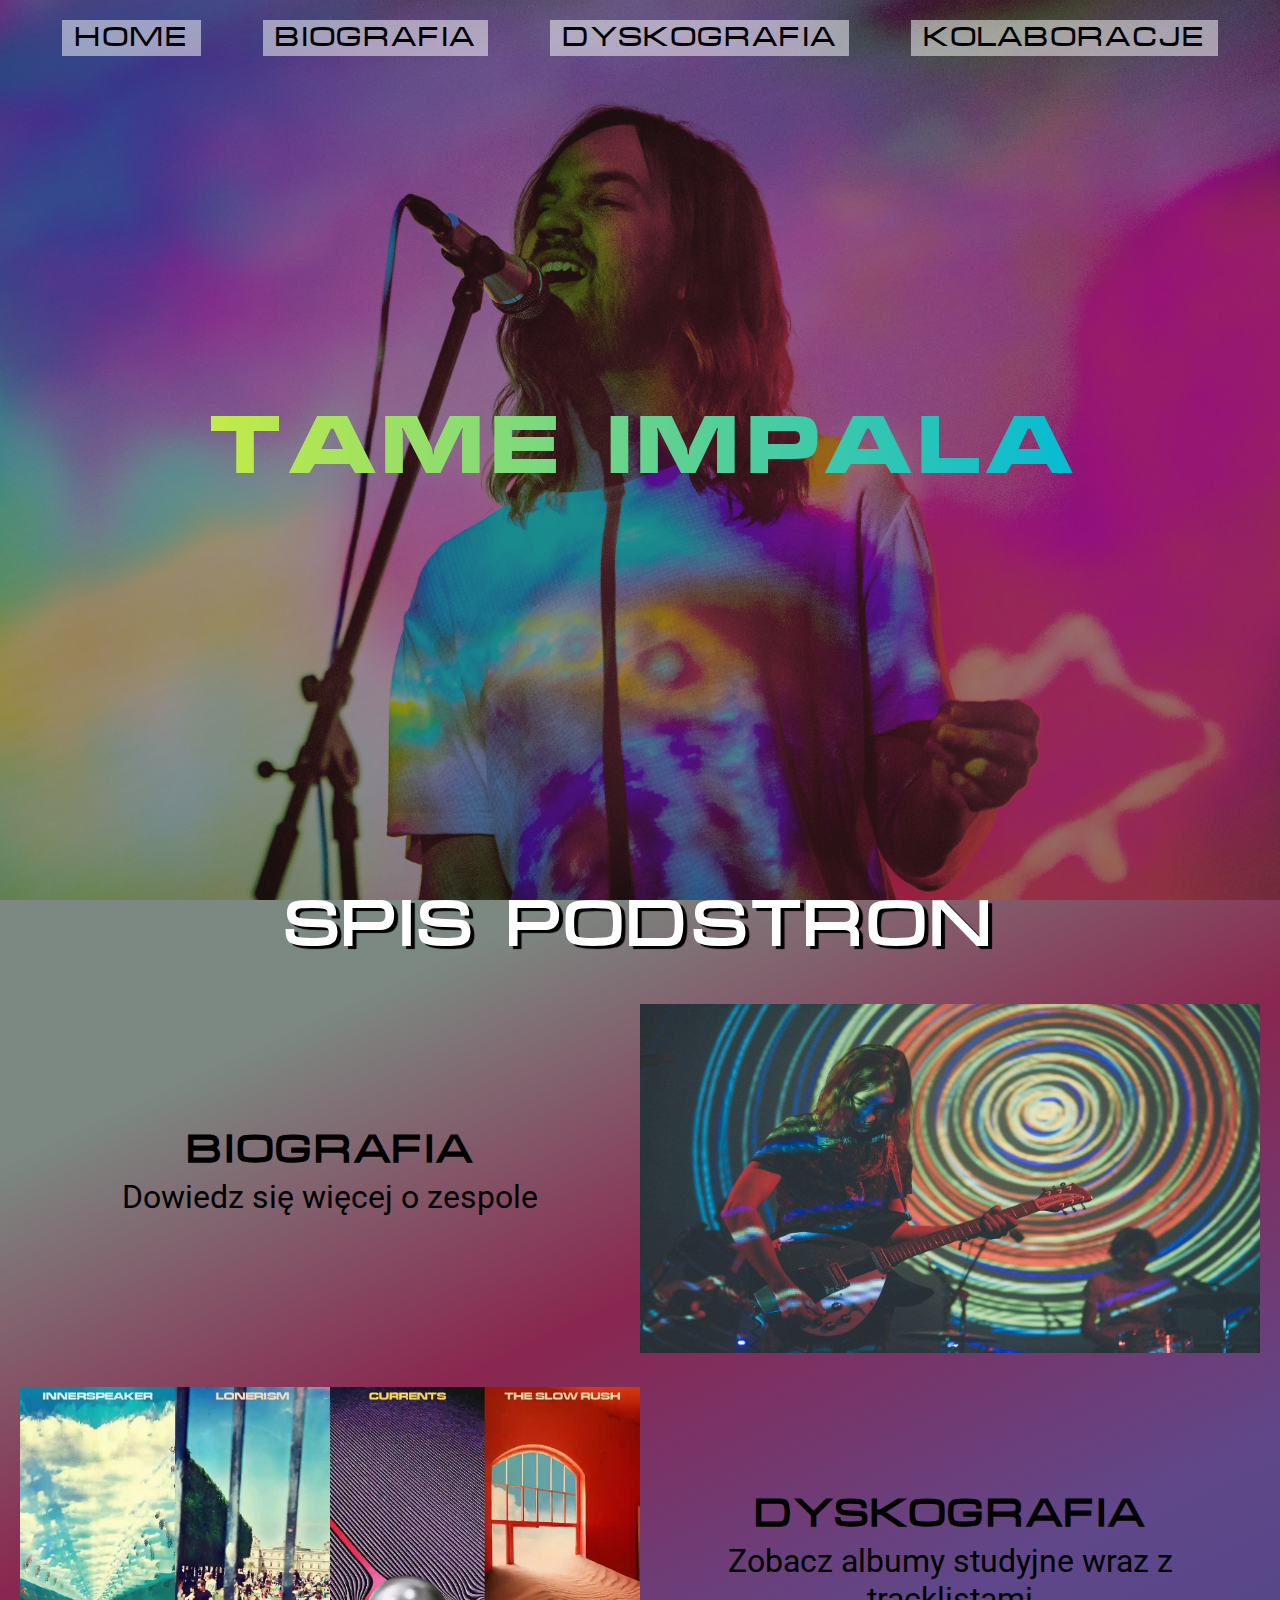
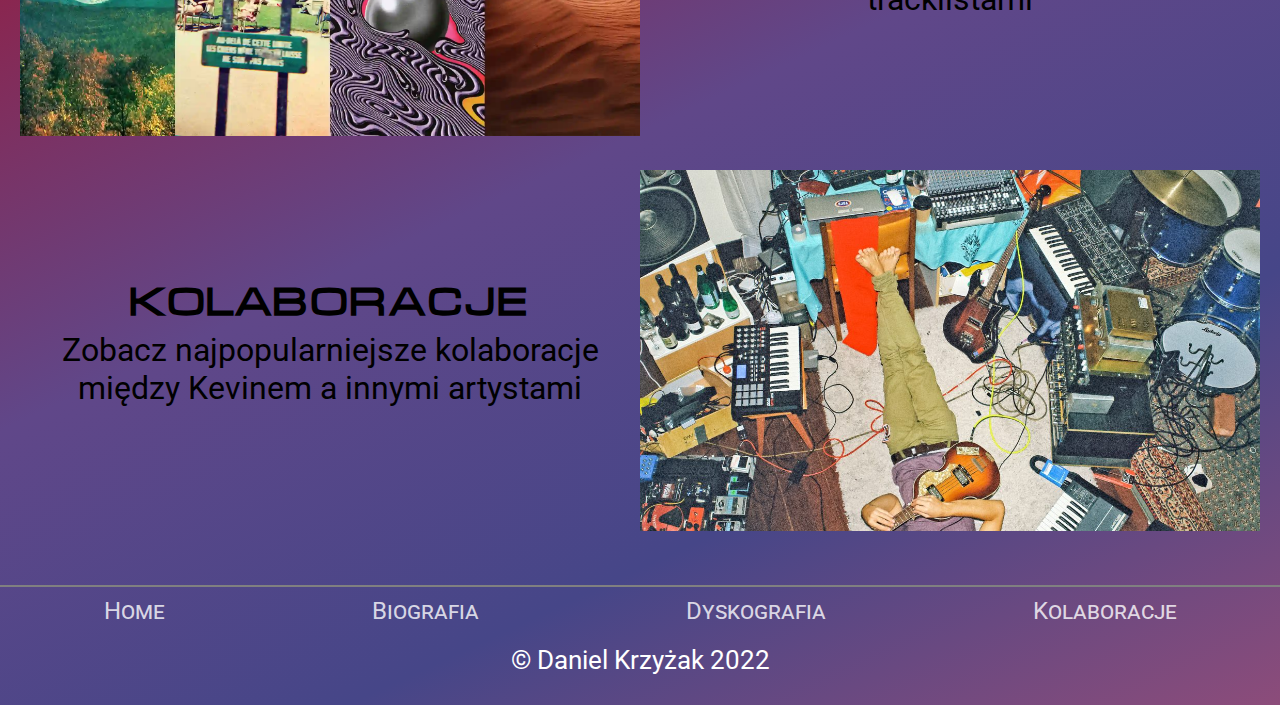
<file: index.html>
<!DOCTYPE html>
<html lang="pl">

<head>
   <meta charset="UTF-8">
   <meta http-equiv="X-UA-Compatible" content="IE=edge">
   <meta name="viewport" content="width=device-width, initial-scale=1.0">
   <title>Tame Impala</title>
   <link rel="icon" type="image/x-icon" href="assets/tame_impala_icon.ico">

   <link rel="preconnect" href="https://fonts.googleapis.com">
   <link rel="preconnect" href="https://fonts.gstatic.com" crossorigin>

   <link href="https://fonts.googleapis.com/css2?family=Roboto&display=swap" rel="stylesheet">
   <link rel="stylesheet" href="./assets/font-awesome-4.7.0/css/font-awesome.min.css" />

   <link rel="stylesheet" href="css/general.css" />
   <link rel="stylesheet" href="css/navbar.css" />

   <link rel="stylesheet" href="css/home.css" />
</head>

<body class="gradient-homepage">
   <nav class="transparent">
      <div class="collapse-control transparent">
         <div class="white-bg hamburger-container">
            <i class="fa fa-bars" aria-hidden="true"></i>
         </div>
      </div>
      <ul>
         <a href="#!">
            <li>HOME</li>
         </a>
         <a href="biografia.html">
            <li>BIOGRAFIA</li>
         </a>
         <a href="dyskografia.html">
            <li>DYSKOGRAFIA</li>
         </a>
         <a href="kolaboracje.html">
            <li>KOLABORACJE</li>
         </a>
      </ul>
   </nav>

   <header>
      <div id="main-header-container">
         <h1 id="main-header">TAME IMPALA</h1>
      </div>
   </header>

   <section>
      <h2 class="section-header">SPIS PODSTRON</h2>

   </section>

   <section>
      <article>
         <div class="article-text">
            <h3 class="article-header">BIOGRAFIA</h3>
            <p>Dowiedz się więcej o zespole</p>
         </div>

         <div class="article-image-container">
            <img class="article-image" src="assets/image3.jpg" />
            <div class="article-hover-content">
               <a href="biografia.html">ZOBACZ</a>
            </div>
         </div>
      </article>

      <article>
         <div class="article-text">
            <h3 class="article-header">DYSKOGRAFIA</h3>
            <p>Zobacz albumy studyjne wraz z tracklistami</p>
         </div>

         <div class="article-image-container">
            <img class="article-image" src="assets/dyskografia.webp" />
            <div class="article-hover-content">
               <a href="dyskografia.html">ZOBACZ</a>
            </div>
         </div>
      </article>

      <article>
         <div class="article-text">
            <h3 class="article-header">KOLABORACJE</h3>
            <p>Zobacz najpopularniejsze kolaboracje między Kevinem a innymi artystami</p>
         </div>

         <div class="article-image-container">
            <img class="article-image" src="assets/kolaboracje.jpg" />
            <div class="article-hover-content">
               <a href="dyskografia.html">ZOBACZ</a>
            </div>
         </div>
      </article>
   </section>

   <footer>
      <div class="footer-sitemap">
         <a href="#!">Home</a>

         <a href="biografia.html">Biografia</a>

         <a href="dyskografia.html">Dyskografia</a>

         <a href="kolaboracje.html">Kolaboracje</a>
      </div>
      <p class="copy">&copy; Daniel Krzyżak 2022</p>
   </footer>

   <script src="js/index.js"></script>
</body>

</html>
</file>
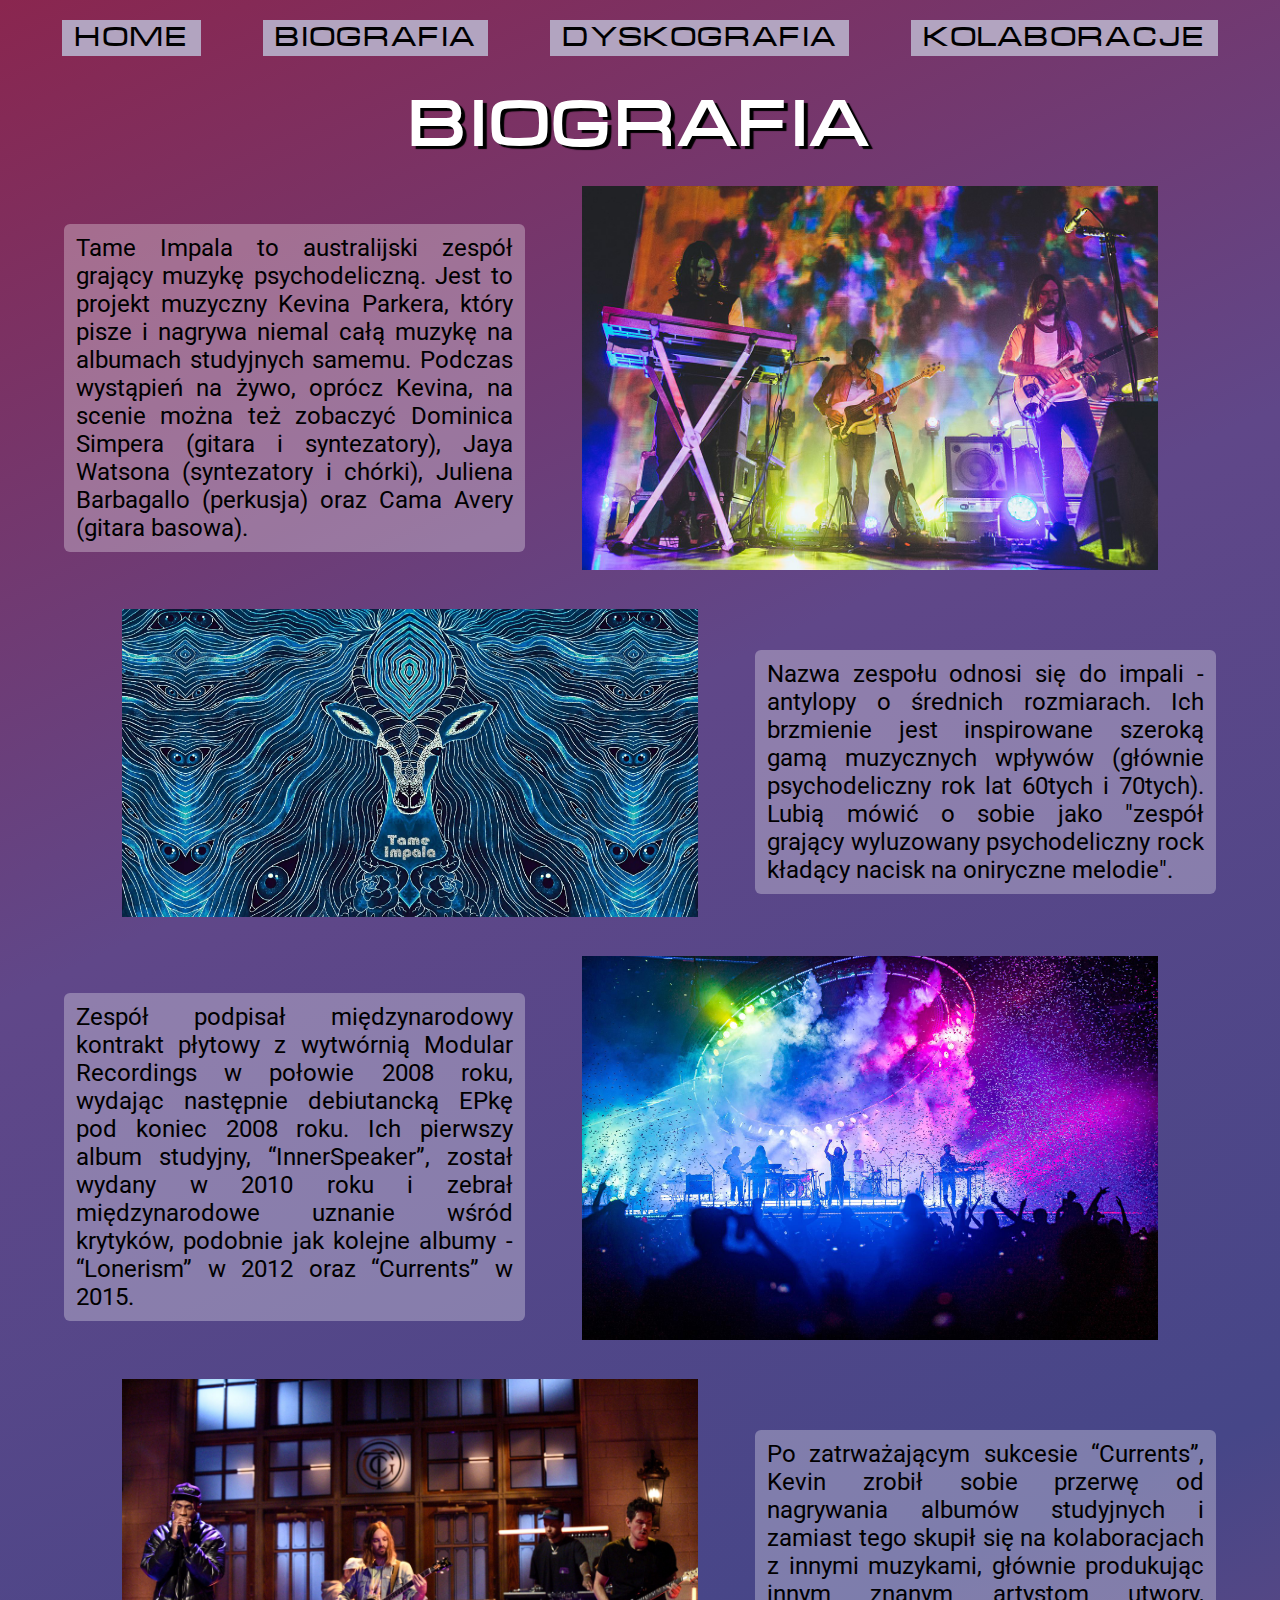
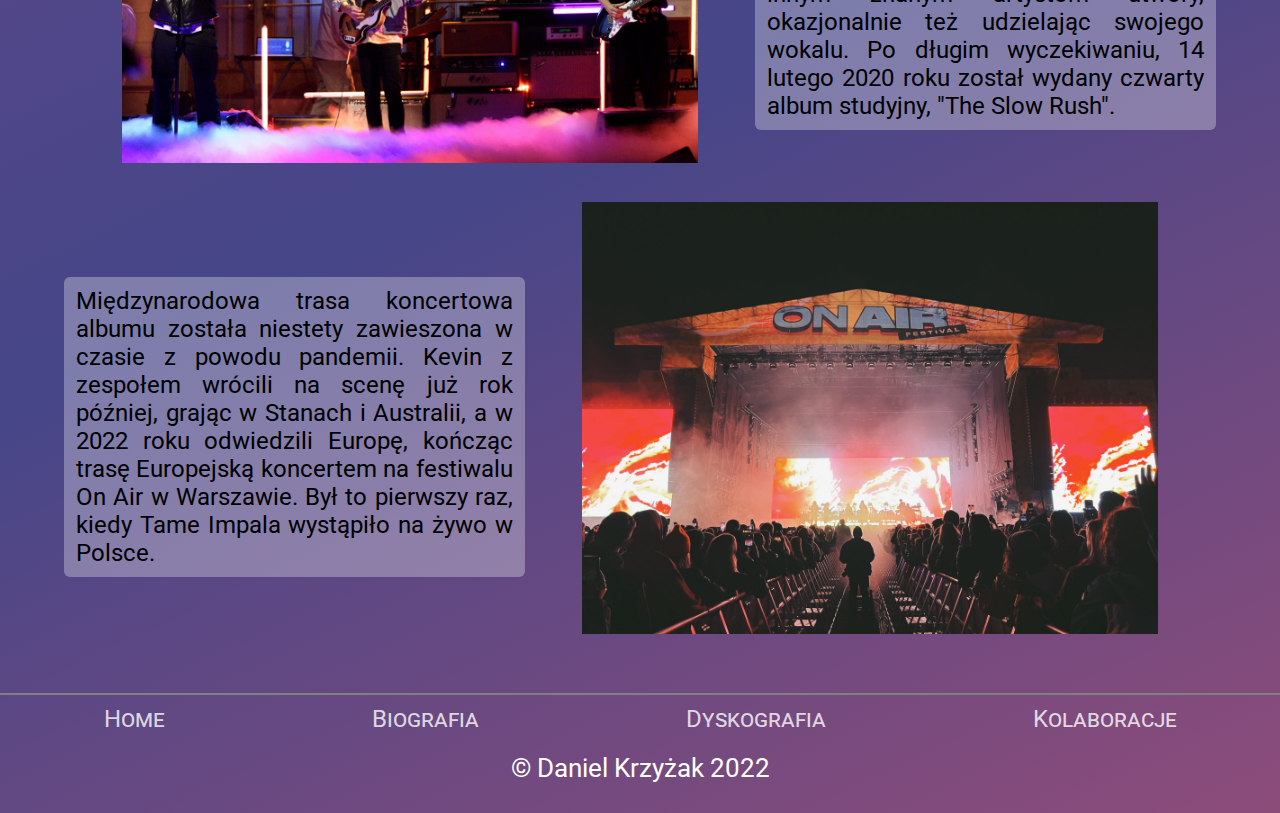
<file: biografia.html>
<!DOCTYPE html>
<html lang="pl">

<head>
   <meta charset="UTF-8">
   <meta http-equiv="X-UA-Compatible" content="IE=edge">
   <meta name="viewport" content="width=device-width, initial-scale=1.0">
   <title>Tame Impala - Biografia</title>
   <link rel="icon" type="image/x-icon" href="assets/tame_impala_icon.ico">

   <link rel="preconnect" href="https://fonts.googleapis.com">
   <link rel="preconnect" href="https://fonts.gstatic.com" crossorigin>

   <link href="https://fonts.googleapis.com/css2?family=Roboto&display=swap" rel="stylesheet">
   <link rel="stylesheet" href="./assets/font-awesome-4.7.0/css/font-awesome.min.css" />

   <link rel="stylesheet" href="css/general.css" />
   <link rel="stylesheet" href="css/navbar.css" />
   <link rel="stylesheet" href="css/biografia.css" />
</head>

<body class="gradient-default">
   <nav>
      <div class="collapse-control">
         <div class="white-bg hamburger-container">
            <i class="fa fa-bars" aria-hidden="true"></i>
         </div>
      </div>
      <ul>
         <a href="index.html">
            <li>HOME</li>
         </a>
         <a href="#!">
            <li>BIOGRAFIA</li>
         </a>
         <a href="dyskografia.html">
            <li>DYSKOGRAFIA</li>
         </a>
         <a href="kolaboracje.html">
            <li>KOLABORACJE</li>
         </a>
      </ul>
   </nav>

   <section class="main-section">
      <h2 class="section-header">BIOGRAFIA</h2>
   </section>

   <section class="biography-section">
      <article class="biography-item">
         <p class="biography-paragraph">
            Tame Impala to australijski zespół grający muzykę psychodeliczną. Jest to projekt muzyczny Kevina Parkera,
            który pisze i nagrywa niemal całą muzykę na albumach studyjnych samemu. Podczas wystąpień na żywo, oprócz
            Kevina, na scenie można też zobaczyć Dominica Simpera (gitara i syntezatory), Jaya Watsona (syntezatory i
            chórki), Juliena Barbagallo (perkusja) oraz Cama Avery (gitara basowa).
         </p>
         <div class="image-container">
            <img src="assets/image2.jpg" alt="Tame Impala band image">
         </div>
      </article>

      <article class="biography-item">
         <p class="biography-paragraph">
            Nazwa zespołu odnosi się do impali - antylopy o średnich rozmiarach. Ich brzmienie jest inspirowane szeroką
            gamą muzycznych wpływów (głównie psychodeliczny rok lat 60tych i 70tych). Lubią mówić o sobie jako "zespół
            grający wyluzowany psychodeliczny rock kładący nacisk na oniryczne melodie".
         </p>
         <div class="image-container">
            <img src="assets/image4.webp" alt="Tame Impala band image">
         </div>
      </article>

      <article class="biography-item">
         <p class="biography-paragraph">
            Zespół podpisał międzynarodowy kontrakt płytowy z wytwórnią Modular Recordings w połowie 2008 roku, wydając
            następnie debiutancką EPkę pod koniec 2008 roku. Ich pierwszy album studyjny, “InnerSpeaker”, został wydany
            w 2010
            roku i zebrał międzynarodowe uznanie wśród krytyków, podobnie jak kolejne albumy - “Lonerism” w 2012 oraz
            “Currents” w 2015.
         </p>
         <div class="image-container">
            <img src="assets/image1.jpg" alt="Tame Impala band image">
         </div>
      </article>

      <article class="biography-item">
         <p class="biography-paragraph">
            Po zatrważającym sukcesie “Currents”, Kevin zrobił sobie przerwę od nagrywania albumów studyjnych i zamiast
            tego skupił się na kolaboracjach z innymi muzykami, głównie produkując innym znanym artystom utwory,
            okazjonalnie też udzielając swojego wokalu. Po długim wyczekiwaniu, 14 lutego 2020 roku został wydany
            czwarty album studyjny, "The Slow Rush".
         </p>
         <div class="image-container">
            <img src="assets/image6.jpg" alt="Tame Impala band image">
         </div>
      </article>

      <article class="biography-item">
         <p class="biography-paragraph">
            Międzynarodowa trasa koncertowa albumu została niestety zawieszona w czasie z powodu pandemii. Kevin z
            zespołem wrócili na scenę już rok później, grając w Stanach i Australii, a w 2022 roku odwiedzili Europę,
            kończąc trasę Europejską koncertem na festiwalu On Air w Warszawie. Był to pierwszy raz, kiedy Tame Impala
            wystąpiło na żywo w Polsce.
         </p>
         <div class="image-container">
            <img src="assets/image5.jpg" alt="Tame Impala band image">
         </div>
      </article>
   </section>

   <footer>
      <div class="footer-sitemap">
         <a href="index.html">Home</a>

         <a href="#!">Biografia</a>

         <a href="dyskografia.html">Dyskografia</a>

         <a href="kolaboracje.html">Kolaboracje</a>
      </div>
      <p class="copy">&copy; Daniel Krzyżak 2022</p>
   </footer>

   <script src="js/index.js"></script>
</body>

</html>
</file>
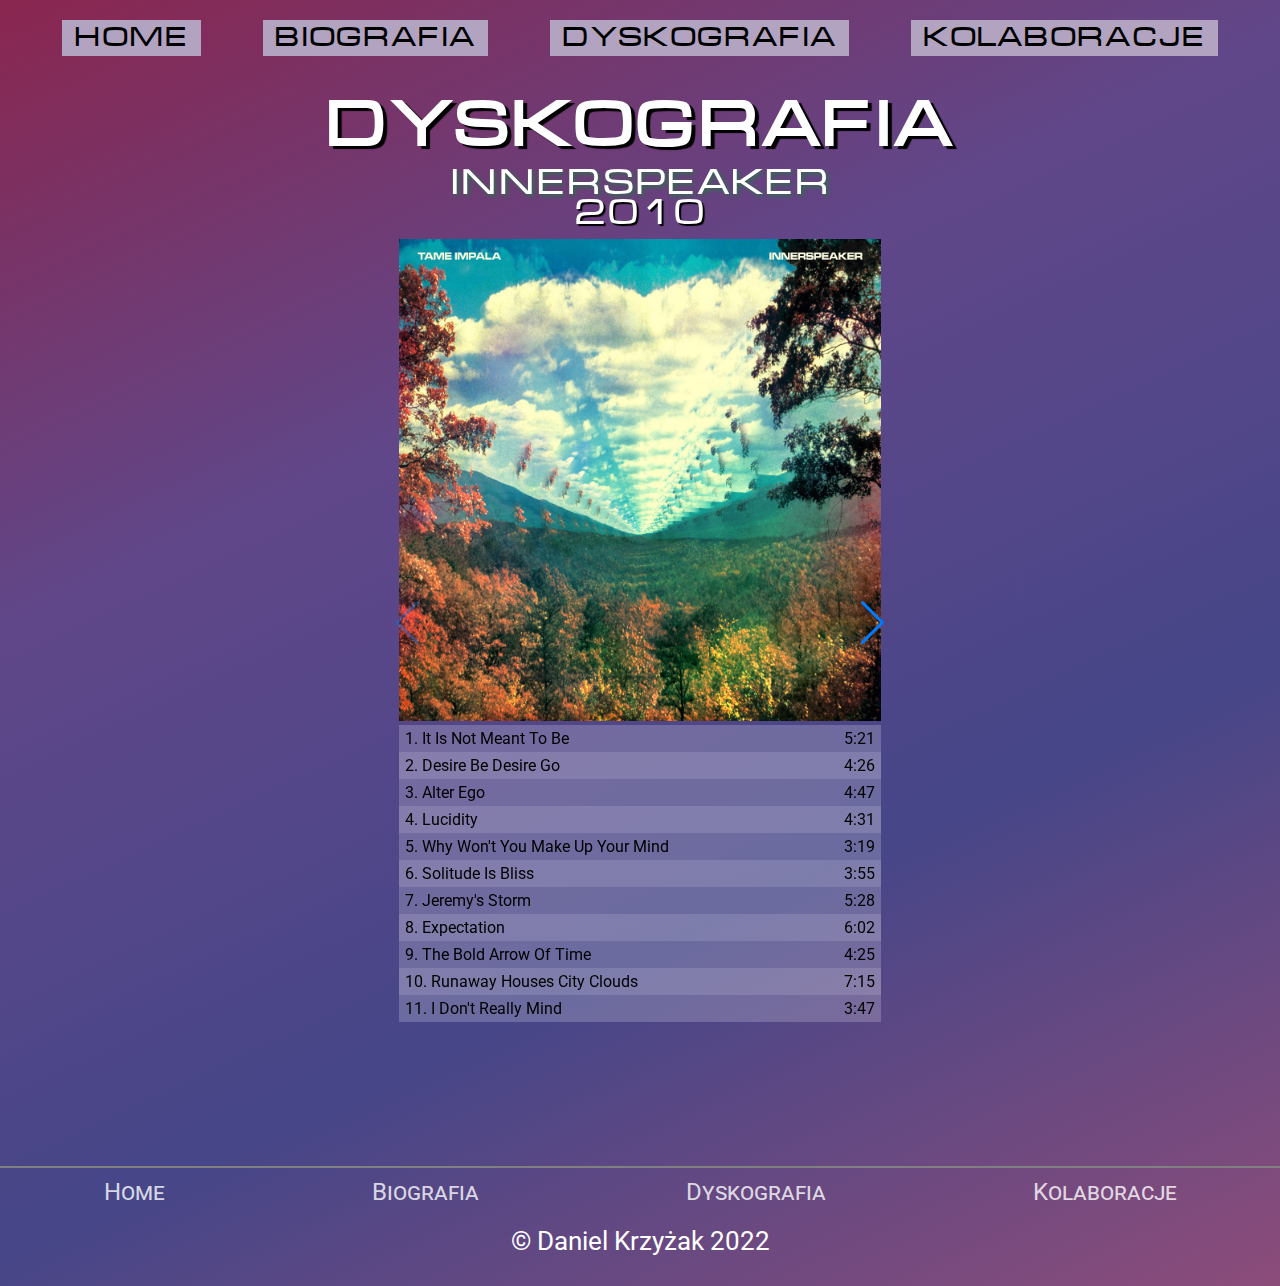
<file: dyskografia.html>
<!DOCTYPE html>
<html lang="pl">

<head>
   <meta charset="UTF-8">
   <meta http-equiv="X-UA-Compatible" content="IE=edge">
   <meta name="viewport" content="width=device-width, initial-scale=1.0">
   <title>Tame Impala - Dyskografia</title>
   <link rel="icon" type="image/x-icon" href="assets/tame_impala_icon.ico">

   <link rel="preconnect" href="https://fonts.googleapis.com">
   <link rel="preconnect" href="https://fonts.gstatic.com" crossorigin>

   <link href="https://fonts.googleapis.com/css2?family=Roboto&display=swap" rel="stylesheet">
   <link rel="stylesheet" href="./assets/font-awesome-4.7.0/css/font-awesome.min.css" />
   <link rel="stylesheet" href="https://cdn.jsdelivr.net/npm/swiper@8/swiper-bundle.min.css" />

   <link rel="stylesheet" href="css/dyskografia.css" />
   <link rel="stylesheet" href="css/general.css" />
   <link rel="stylesheet" href="css/navbar.css" />
</head>

<body class="gradient-default">
   <nav>
      <div class="collapse-control">
         <div class="white-bg hamburger-container">
            <i class="fa fa-bars" aria-hidden="true"></i>
         </div>
      </div>
      <ul>
         <a href="index.html">
            <li>HOME</li>
         </a>
         <a href="biografia.html">
            <li>BIOGRAFIA</li>
         </a>
         <a href="#!">
            <li>DYSKOGRAFIA</li>
         </a>
         <a href="kolaboracje.html">
            <li>KOLABORACJE</li>
         </a>
      </ul>
   </nav>

   <section class="main-section">
      <h2 class="section-header">DYSKOGRAFIA</h2>

      <div class="swiper" id="discography-container">
         <div class="swiper-wrapper"></div>

         <div class="swiper-button-prev"></div>
         <div class="swiper-button-next"></div>
      </div>
   </section>

   <footer>
      <div class="footer-sitemap">
         <a href="index.html">Home</a>

         <a href="biografia.html">Biografia</a>

         <a href="#!">Dyskografia</a>

         <a href="kolaboracje.html">Kolaboracje</a>
      </div>
      <p class="copy">&copy; Daniel Krzyżak 2022</p>
   </footer>


   <script src="js/index.js"></script>
   <script src="https://cdn.jsdelivr.net/npm/swiper@8/swiper-bundle.min.js"></script>
   <script src="js/dyskografia.js"></script>
</body>

</html>
</file>
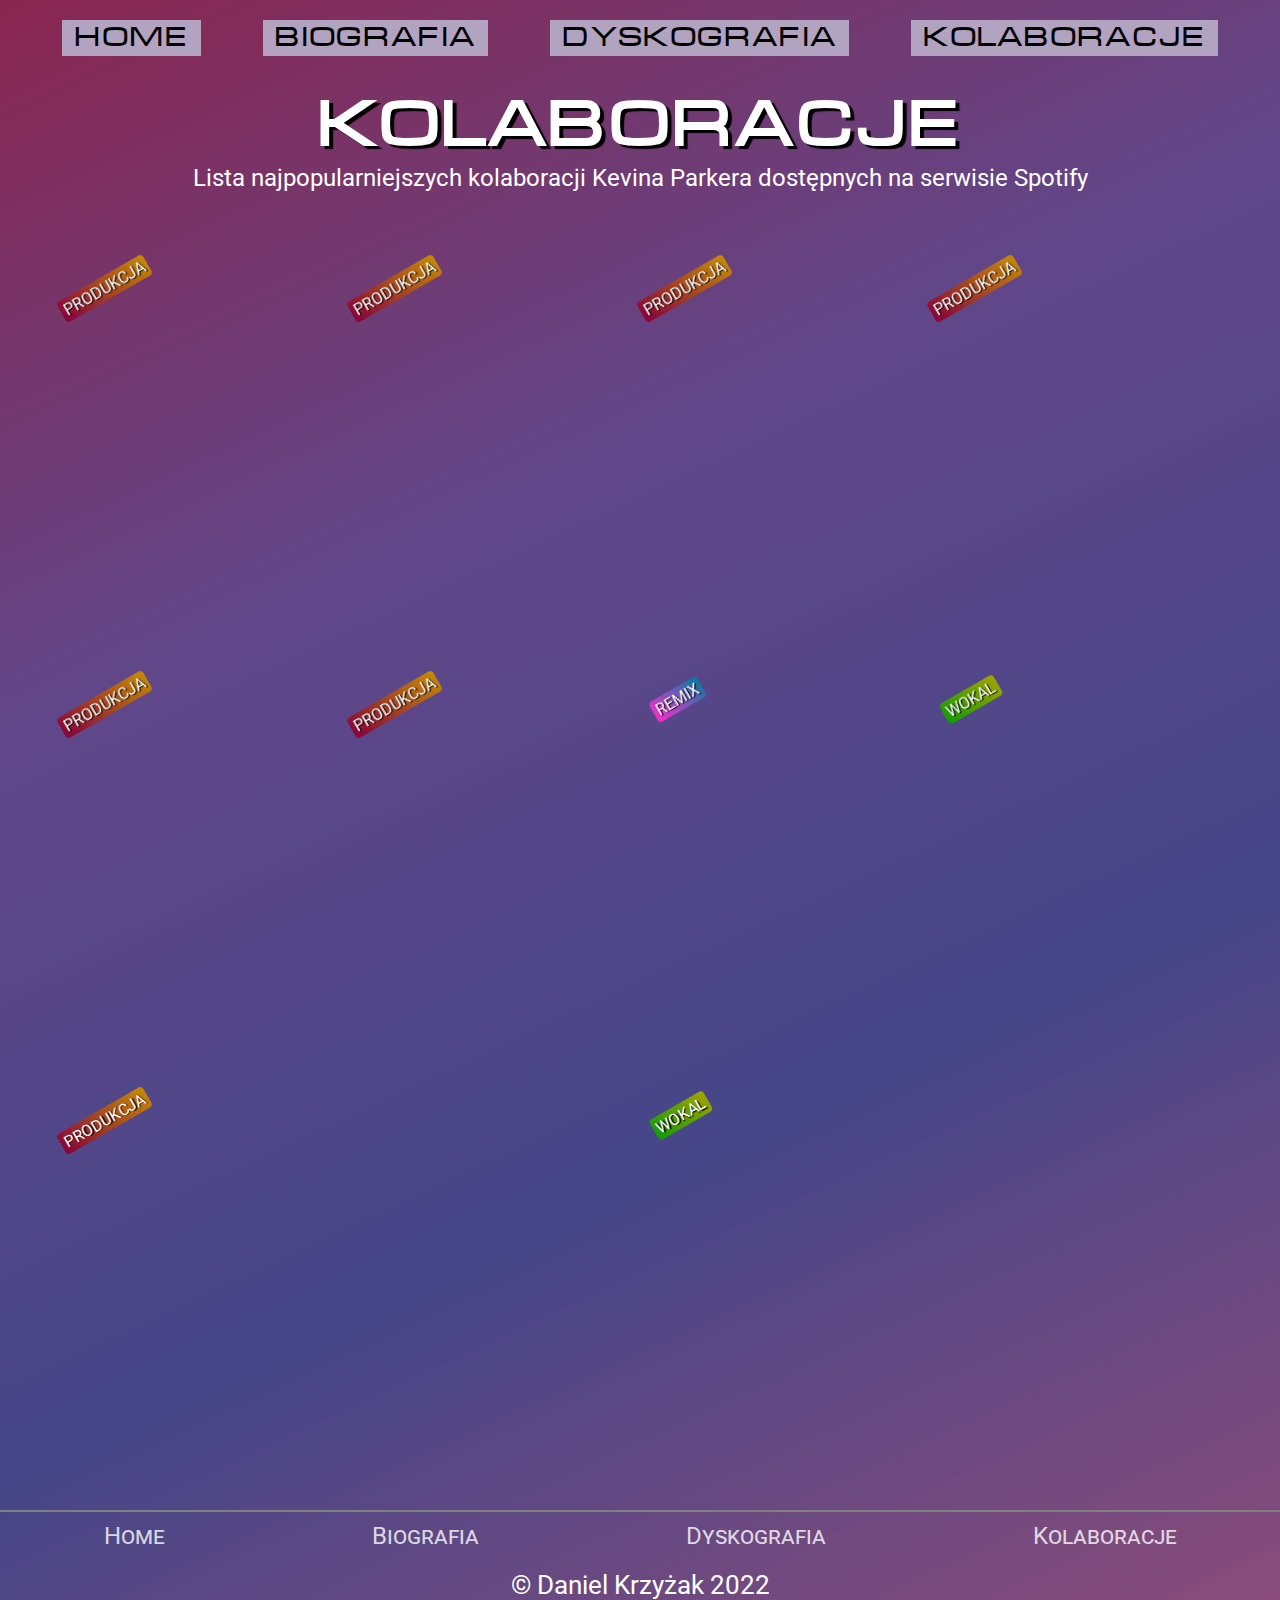
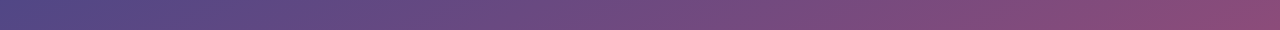
<file: kolaboracje.html>
<!DOCTYPE html>
<html lang="pl">

<head>
   <meta charset="UTF-8">
   <meta http-equiv="X-UA-Compatible" content="IE=edge">
   <meta name="viewport" content="width=device-width, initial-scale=1.0">
   <title>Tame Impala - Kolaboracje</title>
   <link rel="icon" type="image/x-icon" href="assets/tame_impala_icon.ico">

   <link rel="preconnect" href="https://open.spotify.com" />
   <link rel="preconnect" href="https://fonts.googleapis.com">
   <link rel="preconnect" href="https://fonts.gstatic.com" crossorigin>

   <link href="https://fonts.googleapis.com/css2?family=Roboto&display=swap" rel="stylesheet">
   <link rel="stylesheet" href="./assets/font-awesome-4.7.0/css/font-awesome.min.css" />

   <link rel="stylesheet" href="css/general.css" />
   <link rel="stylesheet" href="css/navbar.css" />
   <link rel="stylesheet" href="css/collabs.css" />
</head>

<body class="gradient-default">
   <nav>
      <div class="collapse-control">
         <div class="white-bg hamburger-container">
            <i class="fa fa-bars" aria-hidden="true"></i>
         </div>
      </div>
      <ul>
         <a href="index.html">
            <li>HOME</li>
         </a>
         <a href="biografia.html">
            <li>BIOGRAFIA</li>
         </a>
         <a href="dyskografia.html">
            <li>DYSKOGRAFIA</li>
         </a>
         <a href="#!">
            <li>KOLABORACJE</li>
         </a>
      </ul>
   </nav>

   <section class="main-section">
      <h2 class="section-header">KOLABORACJE</h2>
      <p>Lista najpopularniejszych kolaboracji Kevina Parkera dostępnych na serwisie Spotify</p>
   </section>

   <section class="collaborations-section">
      <article class="collab">
         <span class="badge prod">PRODUKCJA</span>
         <iframe style="border-radius:12px"
            src="https://open.spotify.com/embed/track/40U8d12pC5UHqmHwXjHjjl?utm_source=generator&theme=0" width="100%"
            height="352" frameBorder="0" allowfullscreen=""
            allow="autoplay; clipboard-write; encrypted-media; fullscreen; picture-in-picture" loading="lazy"></iframe>
      </article>

      <article class="collab">
         <span class="badge prod">PRODUKCJA</span>
         <iframe style="border-radius:12px"
            src="https://open.spotify.com/embed/track/56ZrTFkANjeAMiS14njg4E?utm_source=generator&theme=0" width="100%"
            height="352" frameBorder="0" allowfullscreen=""
            allow="autoplay; clipboard-write; encrypted-media; fullscreen; picture-in-picture" loading="lazy"></iframe>
      </article>

      <article class="collab">
         <span class="badge prod">PRODUKCJA</span>
         <iframe style="border-radius:12px"
            src="https://open.spotify.com/embed/track/6NMtzpDQBTOfJwMzgMX0zl?utm_source=generator&theme=0" width="100%"
            height="352" frameBorder="0" allowfullscreen=""
            allow="autoplay; clipboard-write; encrypted-media; fullscreen; picture-in-picture" loading="lazy"></iframe>
      </article>

      <article class="collab">
         <span class="badge prod">PRODUKCJA</span>
         <iframe style="border-radius:12px"
            src="https://open.spotify.com/embed/track/3s7MCdXyWmwjdcWh7GWXas?utm_source=generator&theme=0" width="100%"
            height="352" frameBorder="0" allowfullscreen=""
            allow="autoplay; clipboard-write; encrypted-media; fullscreen; picture-in-picture" loading="lazy"></iframe>
      </article>

      <article class="collab">
         <span class="badge prod">PRODUKCJA</span>
         <iframe style="border-radius:12px"
            src="https://open.spotify.com/embed/track/3P4gLPPOHIRQ5j6PC1hNa5?utm_source=generator&theme=0" width="100%"
            height="352" frameBorder="0" allowfullscreen=""
            allow="autoplay; clipboard-write; encrypted-media; fullscreen; picture-in-picture" loading="lazy"></iframe>
      </article>

      <article class="collab">
         <span class="badge prod">PRODUKCJA</span>
         <iframe style="border-radius:12px"
            src="https://open.spotify.com/embed/track/1HpzOCZbNWzxvvXfSGtSrX?utm_source=generator&theme=0" width="100%"
            height="352" frameBorder="0" allowfullscreen=""
            allow="autoplay; clipboard-write; encrypted-media; fullscreen; picture-in-picture" loading="lazy"></iframe>
      </article>

      <article class="collab">
         <span class="badge remix">REMIX</span>
         <iframe style="border-radius:12px"
            src="https://open.spotify.com/embed/track/6RtzmszGXs32TRhv5zTKNM?utm_source=generator&theme=0" width="100%"
            height="352" frameBorder="0" allowfullscreen=""
            allow="autoplay; clipboard-write; encrypted-media; fullscreen; picture-in-picture" loading="lazy"></iframe>
      </article>

      <article class="collab">
         <span class="badge vocal">WOKAL</span>
         <iframe style="border-radius:12px"
            src="https://open.spotify.com/embed/track/2NDZ6i6UfOUSKgFiTQKbnv?utm_source=generator&theme=0" width="100%"
            height="352" frameBorder="0" allowfullscreen=""
            allow="autoplay; clipboard-write; encrypted-media; fullscreen; picture-in-picture" loading="lazy"></iframe>
      </article>

      <article class="collab">
         <span class="badge prod">PRODUKCJA</span>
         <iframe style="border-radius:12px"
            src="https://open.spotify.com/embed/track/4DoFuWhKUuvrhV6619xEtS?utm_source=generator&theme=0" width="100%"
            height="352" frameBorder="0" allowfullscreen=""
            allow="autoplay; clipboard-write; encrypted-media; fullscreen; picture-in-picture" loading="lazy"></iframe>
      </article>

      <article class="collab">
         <span class="badge vocal">WOKAL</span>
         <iframe style="border-radius:12px"
            src="https://open.spotify.com/embed/track/1v0ufp7FLTFcykUGOmFZKa?utm_source=generator&theme=0" width="100%"
            height="352" frameBorder="0" allowfullscreen=""
            allow="autoplay; clipboard-write; encrypted-media; fullscreen; picture-in-picture" loading="lazy"></iframe>
      </article>
   </section>

   <footer>
      <div class="footer-sitemap">
         <a href="index.html">Home</a>

         <a href="biografia.html">Biografia</a>

         <a href="dyskografia.html">Dyskografia</a>

         <a href="#!">Kolaboracje</a>
      </div>
      <p class="copy">&copy; Daniel Krzyżak 2022</p>
   </footer>

   <script src="js/index.js"></script>
   <script src="js/collabs.js"></script>
</body>

</html>
</file>
<file: css/general.css>
@font-face {
	font-family: 'Microgramma';
	src: url('../assets/Microgramma-Normal.woff2');
}

@font-face {
	font-family: 'Microgramma Bold';
	src: url('../assets/Microgramma-Bold.woff2');
}

*,
*::before,
*::after {
	padding: 0;
	margin: 0;
	box-sizing: border-box;
}

html,
body {
	width: 100vw;
	overflow-x: hidden;
	font-family: Roboto;
}

body.gradient-homepage {
	background: linear-gradient(-25deg, #8c4c7a, #464688, #604789, #8a264f, #7c8982 60%);
}

body.gradient-default {
	background: linear-gradient(-25deg, #8c4c7a, #464688, #604789, #8a264f);
}

h2.section-header {
	font-family: 'Microgramma';
	text-align: center;
	color: white;
	text-shadow: 4px 3px 1px black;
}

.main-section {
	margin-top: 100px;
}

.main-section p {
	text-align: center;
	margin: 10px auto;
	padding: 0 20px;
	font-size: 18px;
	color: white;
}

footer {
	border-top: 2px solid gray;
	margin: 10px 0 30px;
	padding-top: 10px;
}

footer .copy {
	font-size: 12px;
	margin-top: 20px;
	text-align: center;
	color: white;
	cursor: default;
	transition: color 500ms ease-out;
}

footer .copy:hover {
	color: transparent;
}

.footer-sitemap {
	display: flex;
	flex-flow: row nowrap;
	justify-content: space-around;
}

.footer-sitemap a {
	color: rgba(255, 255, 255, 0.8);
	text-decoration: none;
	transition: color 200ms ease;
	font-variant: small-caps;
	font-size: 12px;
}

.footer-sitemap a:hover {
	color: rgb(255, 255, 255);
	text-decoration: line-through;
}

@media (min-width: 320px) {
	.footer-sitemap a {
		font-size: 16px;
	}
}

@media (min-width: 375px) {
	h2.section-header {
		font-size: 32px;
	}

	.main-section p {
		font-size: 24px;
	}

	footer .copy {
		font-size: 16px;
	}
}

@media (min-width: 768px) {
	h2.section-header {
		font-size: 64px;
	}

	.footer-sitemap a {
		font-size: 24px;
	}

	footer .copy {
		font-size: 26px;
	}
}

@media (min-width: 1200px) {
}
</file>
<file: css/navbar.css>
.collapse-control {
	width: 100%;
	height: 60px;
	background: #b2a4c0;
	position: absolute;
	top: 0;
	left: 0;
}

.collapse-control.transparent {
	background: rgba(255, 255, 255, 0.5);
}

.hamburger-container {
	width: 60px;
	height: 60px;
	display: flex;
	justify-content: center;
	align-items: center;
	cursor: pointer;
	transition: background 150ms ease-in;
}

.hamburger-container:hover {
	background: rgba(255, 255, 255, 0.8);
}

.collapse-control .fa {
	font-size: 50px;
}

nav {
	z-index: 10;
	width: 100%;
	position: absolute;
	font-family: Microgramma;
	top: 0;
	left: 0;
	cursor: default;
}

nav ul {
	opacity: 0;
	list-style: none;
	margin-top: 60px;
	transform: translateX(-1000px);
	transition: transform 0.3s ease-out, opacity 300ms ease-out;
}

nav ul.expanded {
	opacity: 1;
	transform: translateY(0);
}

nav a {
	color: black;
	text-decoration: none;
	display: block;
	padding: 4px 10px;
	background: #b2a4c0;
	text-align: center;
	transition: background 150ms ease-in;
}

nav a:hover {
	background: rgb(240, 240, 240);
}

nav.transparent a {
	background: rgba(255, 255, 255, 0.5);
}

nav.transparent a:hover {
	background: rgba(255, 255, 255, 0.8);
}

@media (min-width: 768px) {
	.collapse-control {
		display: none;
	}

	nav {
		top: 20px;
	}

	nav ul {
		/* cleanup after mobile collapsible animations */
		opacity: 1;
		transform: translateY(0);
		margin-top: 0;

		display: flex;
		width: 100%;
		justify-content: space-evenly;
		font-size: 20px;
	}

	nav a {
		display: inline-block;
		padding: 6px 12px;
	}
}

@media (min-width: 1000px) {
	nav ul {
		font-size: 28px;
	}
}
</file>
<file: css/home.css>
header {
	width: 100vw;
	height: 100vh;
	background-image: url('../assets/main-bg.jpg');
	background-color: #000;
	background-position: center;
	background-repeat: no-repeat;
	background-size: cover;
	background-blend-mode: screen;

	position: relative;
	display: flex;
	justify-content: center;
	align-items: center;
}

#main-header-container {
	width: 100%;
	height: 100%;
	display: flex;
	justify-content: center;
	align-items: center;
	background: rgba(50, 30, 30, 0.5);
}

h1#main-header {
	text-align: center;
	font-family: Microgramma Bold;
	cursor: default;
	background-image: linear-gradient(90deg, #c5eb47, #05bbd3);
	background-clip: text;
	-webkit-background-clip: text;
	-webkit-text-fill-color: transparent;

	transition: text-shadow 0.4s ease;
}

h1#main-header:hover {
	text-shadow: 0px 0px 15px rgb(0, 163, 147);
}

article {
	width: 100%;
	display: flex;
	flex-direction: column;
	align-items: center;
	margin-bottom: 30px;
}

.article-text {
	width: 80%;
}

.article-header {
	font-family: Microgramma;
	text-align: center;
}

.article-text p {
	text-align: center;
	margin: 10px auto;
}

.article-image-container {
	width: 80%;
	position: relative;
}

.article-image-container:hover .article-hover-content {
	opacity: 1;
}

.article-hover-content {
	position: absolute;
	top: 0;
	left: 0;
	width: 100%;
	height: 100%;
	display: flex;
	justify-content: center;
	align-items: center;
	background: rgba(0, 0, 0, 0.5);
	opacity: 0;
	transition: opacity 200ms ease;
}

.article-hover-content a {
	background: rgba(255, 255, 255, 0.8);
	color: black;
	text-decoration: none;
	padding: 4px 8px;
	border-radius: 2px;
	transition: background 250ms ease, color 250ms ease;
	font-size: 20px;
}

.article-hover-content a:hover {
	color: rgba(255, 255, 255, 0.8);
	background: black;
}

.article-image {
	max-width: 100%;
	max-height: 100%;
}

section {
	margin-bottom: 50px;
}

@media (min-width: 320px) {
	h1#main-header {
		font-size: 56px;
	}

	.article-header {
		font-size: 24px;
	}

	.article-text p {
		font-size: 20px;
	}

	.article-hover-content a {
		font-size: 28px;
	}
}

@media (min-width: 460px) {
	.article-header {
		font-size: 32px;
	}

	.article-hover-content a {
		font-size: 32px;
	}
}

@media (min-width: 768px) {
	h1#main-header {
		font-size: 80px;
	}

	.article-text p {
		font-size: 26px;
	}

	.article-hover-content a {
		font-size: 44px;
	}
}

@media (min-width: 1000px) {
	article {
		flex-direction: row;
		padding: 0 20px;
	}

	article:nth-child(2n) {
		flex-direction: row-reverse;
	}

	.article-header {
		font-size: 40px;
	}

	.article-text p {
		font-size: 32px;
		padding: 0 40px;
	}
}

@media (pointer: coarse) {
	.article-hover-content {
		opacity: 1;
	}
}
</file>
<file: css/biografia.css>
.biography-section {
	margin: 32px 0 40px;
}

.biography-item {
	display: flex;
	flex-direction: column-reverse;
	width: 90%;
	margin: 0 auto 20px;
}

.biography-paragraph {
	text-align: justify;
	background: rgba(255, 255, 255, 0.3);
	padding: 10px 12px;
	font-size: 16px;
	border-radius: 6px;
}

.image-container {
	width: 90%;
	margin: 0 auto 15px;
}

.image-container img {
	width: 100%;
	height: auto;
}

@media (min-width: 460px) {
	.biography-paragraph {
		font-size: 20px;
	}
}

@media (min-width: 768px) {
	.biography-item {
		flex-direction: row;
		justify-content: space-around;
		align-items: center;
	}

	.biography-paragraph {
		width: 40%;
	}

	.image-container {
		width: 50%;
	}

	.biography-item:nth-child(2n) {
		flex-direction: row-reverse;
	}
}

@media (min-width: 1200px) {
	.biography-paragraph {
		font-size: 24px;
	}
}
</file>
<file: css/dyskografia.css>
.main-section {
	margin-bottom: 10vh;
}

#discography-container {
	display: flex;
	flex-direction: row;
	backface-visibility: hidden;
	margin-top: 15px;
}

.album-container {
	width: 80%;
	padding: 0 15px;
}

.album-title {
	width: 100%;
	text-align: center;
	font-family: Microgramma;
	color: #fff;
	text-shadow: 2px 2px 2px red;
}

.album-year {
	width: 100%;
	text-align: center;
	font-family: Microgramma;
	color: #fff;
	text-shadow: 2px 2px 1px #000;
	margin: 10px auto;
}

.album-cover-container {
	width: 100%;
}

.album-cover {
	max-width: 100%;
	max-height: 100%;
}

.single-track {
	display: flex;
	justify-content: space-between;
	cursor: default;
	background: rgba(255, 255, 255, 0.2);
	padding: 4px 6px;
}

.single-track:nth-child(2n) {
	background: rgba(255, 255, 255, 0.3);
}

@media (min-width: 320px) {
	.album-title,
	.album-year {
		font-size: 20px;
	}
}

@media (min-width: 460px) {
	#discography-container {
		width: 75%;
	}

	.album-title,
	.album-year {
		font-size: 24px;
	}
}

@media (min-width: 768px) {
	#discography-container {
		width: 50%;
	}

	.album-title,
	.album-year {
		font-size: 36px;
	}

	.album-year {
		margin: 0 0 10px;
	}
}

@media (min-width: 1200px) {
	#discography-container {
		width: 40%;
	}
}
</file>
<file: css/collabs.css>
.collaborations-section {
	display: flex;
	flex-direction: column;
	justify-content: center;
	align-items: center;
	margin-top: 20px;
	padding: 0 20px;
}

.collab {
	width: 90%;
	position: relative;
	margin-bottom: 20px;
	padding: 20px;
}

.badge {
	display: none;
	position: absolute;
	padding: 2px 4px;
	border-radius: 4px;
	transform: rotate(-30deg);
	text-shadow: 1px 1px 1px black;
}

.badge.ready {
	display: inline;
}

.badge.vocal {
	top: 20px;
	left: 10px;
	color: white;
	background: linear-gradient(60deg, rgb(13, 155, 3), #a4a400);
}

.badge.prod {
	top: 25px;
	left: -5px;
	color: white;
	background: linear-gradient(60deg, rgb(134, 0, 60), #c68c03);
}

.badge.remix {
	top: 20px;
	left: 10px;
	color: white;
	background: linear-gradient(60deg, #ff2ace, #007da4);
}

@media (min-width: 660px) {
	.collaborations-section {
		flex-flow: row wrap;
		padding: 0 40px;
	}

	.collab {
		flex-grow: 1;
		flex-basis: calc(100% / 2);
	}
}

@media (min-width: 900px) {
	.collaborations-section {
		margin-top: 60px;
		padding: 0 60px;
	}

	.collab {
		flex-basis: calc(100% / 3);
	}
}

@media (min-width: 1200px) {
	.collab {
		flex-basis: calc(100% / 4);
	}
}
</file>
